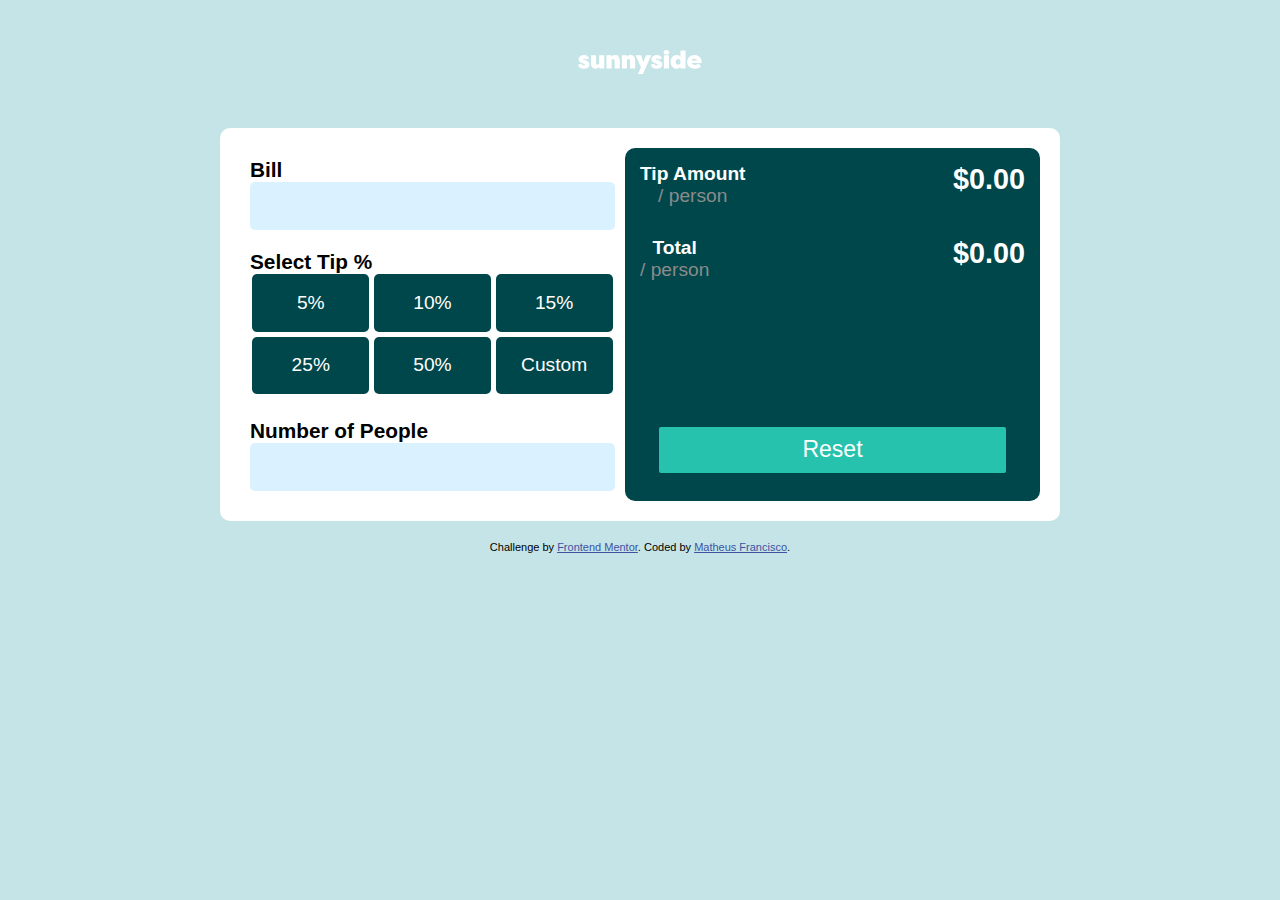
<file: index.html>
<!DOCTYPE html>
<html lang="en">
<head>
  <meta charset="UTF-8">
  <meta name="viewport" content="width=device-width, initial-scale=1.0"> <!-- displays site properly based on user's device -->

  <link rel="icon" type="image/png" sizes="32x32" href="./images/favicon-32x32.png">
  
  <title>Frontend Mentor | Tip calculator app</title>

  <!-- Feel free to remove these styles or customise in your own stylesheet 👍 -->
  <link rel="stylesheet" href="style.css">
  <style>
    
  </style>
</head>
<body>
  <img src="images/logo.svg" alt="">
  <main>
    <div id="data">
      <section id="bill">
        <label for="">Bill</label><br>
        <input type="number" id="billvalue" step="0.01">
      </section>
      <section id="tip">
        <label for="">Select Tip %</label>
        <div id="tip-btn">
          <button onclick="calc(5)">5%</button>
          <button onclick="calc(10)">10%</button>
          <button onclick="calc(15)">15%</button>
          <button onclick="calc(25)">25%</button>
          <button onclick="calc(50)">50%</button>
          <button onclick="custom()">Custom</button>
        </div>
      </section>
      <section id="n-people">
        <label for="">Number of People</label><br>
        <input type="number" id="npeople" step="1">
      </section>
    </div>

    <div id="result">
      <div id="amount">
        <p>Tip Amount<br>
        <a href="">/ person</a></p>
        <p id="resulttip">$0.00</p>
      </div>

      <div id="total">
        <p>Total <br>
        <a href="">/ person</a></p>
        <p id="totaltip">$0.00</p>
      </div>
      <button id="btn-reset" onclick="reset()">Reset</button>
    </div>
  </main>
  
  <footer>
    <div class="attribution">
      Challenge by <a href="https://www.frontendmentor.io?ref=challenge" target="_blank">Frontend Mentor</a>.
      Coded by <a href="https://github.com/matheusaliberto" target="_blank">Matheus Francisco</a>.
    </div>
  </footer>
  <script src="script.js">
  </script>
</body>
</html>
</file>
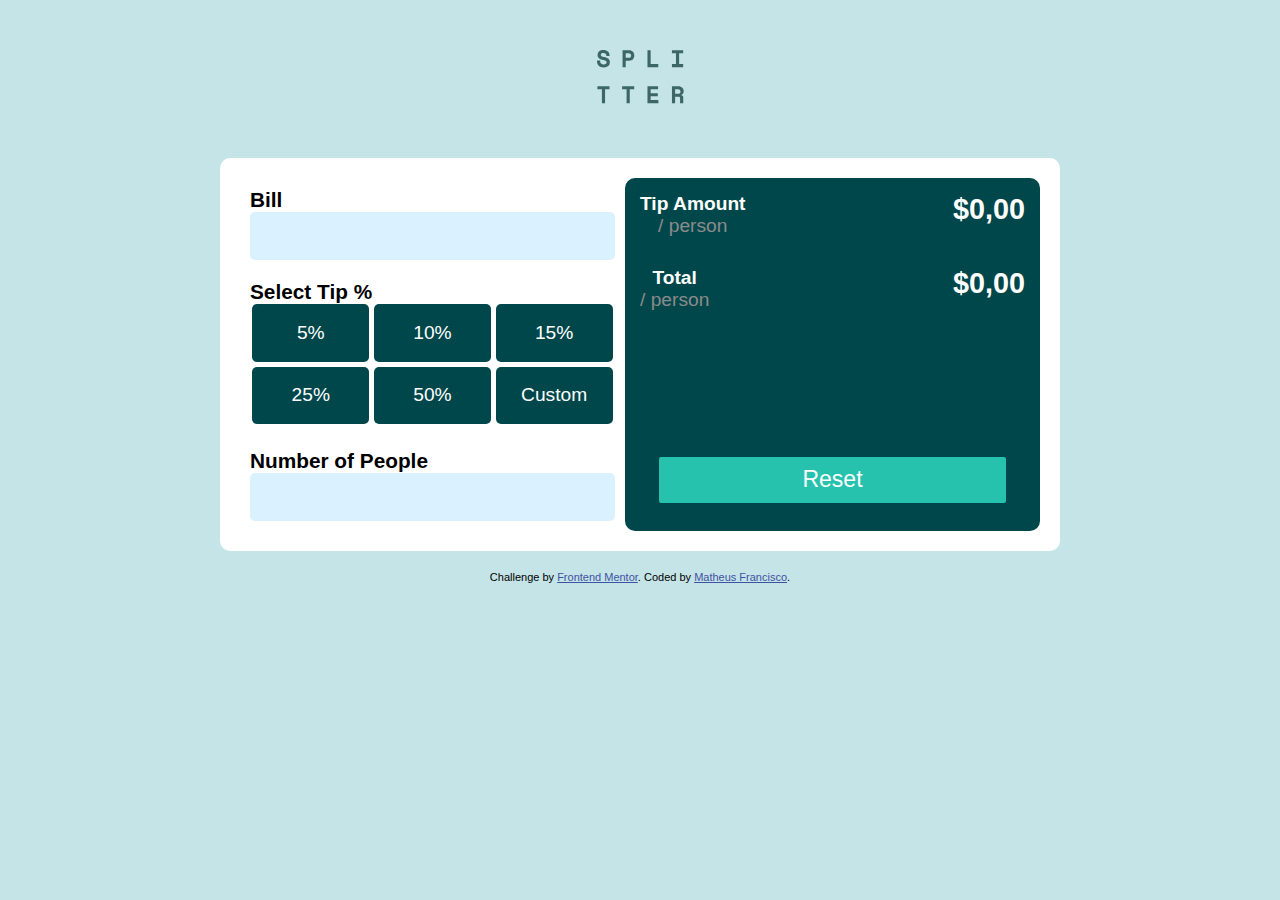
<file: tip-calculator-app-main/index.html>
<!DOCTYPE html>
<html lang="en">
<head>
  <meta charset="UTF-8">
  <meta name="viewport" content="width=device-width, initial-scale=1.0"> <!-- displays site properly based on user's device -->

  <link rel="icon" type="image/png" sizes="32x32" href="./images/favicon-32x32.png">
  
  <title>Frontend Mentor | Tip calculator app</title>

  <!-- Feel free to remove these styles or customise in your own stylesheet 👍 -->
  <link rel="stylesheet" href="style.css">
  <style>
    
  </style>
</head>
<body>
  <img src="images/logo.svg" alt="">
  <main>
    <div id="data">
      <section id="bill">
        <label for="">Bill</label><br>
        <input type="number" id="billvalue" step="0.01">
      </section>
      <section id="tip">
        <label for="">Select Tip %</label>
        <div id="tip-btn">
          <button onclick="calc(5)">5%</button>
          <button onclick="calc(10)">10%</button>
          <button onclick="calc(15)">15%</button>
          <button onclick="calc(25)">25%</button>
          <button onclick="calc(50)">50%</button>
          <button onclick="calc(88.838)">Custom</button>
        </div>
      </section>
      <section id="n-people">
        <label for="">Number of People</label><br>
        <input type="number" id="npeople" step="1">
      </section>
    </div>

    <div id="result">
      <div id="amount">
        <p>Tip Amount<br>
        <a href="">/ person</a></p>
        <p id="resulttip">$0,00</p>
      </div>

      <div id="total">
        <p>Total <br>
        <a href="">/ person</a></p>
        <p id="totaltip">$0,00</p>
      </div>
      <button id="btn-reset" onclick="calc(88.839)">Reset</button>
    </div>
  </main>
  
  <footer>
    <div class="attribution">
      Challenge by <a href="https://www.frontendmentor.io?ref=challenge" target="_blank">Frontend Mentor</a>.
      Coded by <a href="https://github.com/matheusaliberto" target="_blank">Matheus Francisco</a>.
    </div>
  </footer>
  <script src="script.js">
  </script>
</body>
</html>
</file>
<file: style.css>
.attribution { font-size: 11px;text-align: center;}
.attribution a { color: hsl(228, 45%, 44%);}
*{margin: 0;padding: 0;}
body{background-color: rgba(197,228,231,255); text-align: center;margin: 50px 0 0; font-family:'Trebuchet MS', 'Lucida Sans Unicode', 'Lucida Grande', 'Lucida Sans', Arial, sans-serif;}

@media screen and (min-width: 600px){
    main{
        margin: 50px auto 0; background-color: white; border-radius: 10px;
        max-width: 800px;
        padding:20px;
        display: flex;
    }
    #data{
        width: 50%;
    }
    section{
        padding: 10px;
    }
    label{
        font-size: 1.3em;
        font-weight: bold;
    }
    #bill{
        text-align: left;
    }
    #bill input{
        font-size: 1.5em;
        font-weight: bold;
        color:rgb(0, 46, 15);
        width: 100%;
        height: 2em;
        background-color: rgb(218, 242, 255);
        border: none;
        border-radius: 5px;
        text-align: right;
    }
    #tip{
        text-align: left;
    }
    #tip-btn{
        text-align: center;
        width: 100%;
        display: flex;
        flex-wrap: wrap;
        justify-content: space-around;
    }
    #tip-btn button:hover{
        background-color: rgba(0, 71, 75, 0.74);
    }
    #tip-btn button{
        width: 32%;
        height: 3em;
        margin-bottom: 5px;
        background-color: rgba(0,71,75,255);
        border: none;
        border-radius: 5px;
        color: white;
        font-size: 1.2em;
    }
    #n-people{
        text-align: left;
    }
    #n-people input{
        font-size: 1.5em;
        font-weight: bold;
        color:rgb(0, 46, 15);
        width: 100%;
        height: 2em;
        background-color: rgb(218, 242, 255);
        border: none;
        border-radius: 5px;
        text-align: right;
    }
    #result{
        padding: 15px;
        background-color: rgba(0,71,75,255);
        border-radius: 10px;
        color: white;
        font-size: 1.2em;
        width: 50%;
    }
    #amount, #total{
        display: flex;
        justify-content: space-between;
        margin-bottom: 30px;
        font-weight: bold;
    }
    #amount a, #total a{
        font-size: 1em;
        text-decoration: none;
        color: rgb(139, 139, 139);
        font-weight: normal;
    }
    #amount a:hover, #total a:hover{
        cursor: default;
    }
    #amount p:nth-child(2), #total p:nth-child(2){
        font-size: 1.5em;
    }
    #result button{
        margin-top: 30%;
        width: 90%;
        border-radius: 2px;
        border: none;
        height: 2em;
        background-color: rgba(38,194,173,255);
        color: white;
        font-size: 1.2em;

    }
    #result button:hover{
        background-color: rgba(101, 255, 204, 0.233);
    }
    button:hover{
        cursor: pointer;
    }
    footer{
        margin: 20px 0;
    }
}
@media screen and (max-width: 599.99px){
    main{
        margin: 50px auto 0; background-color: white; border-radius: 10px;
        max-width: 800px;
        padding: 25px;
    }
    section{
        padding: 10px;
    }
    label{
        font-size: 1.3em;
        font-weight: bold;
    }
    #bill{
        text-align: left;
    }
    #bill input{
        font-size: 1.5em;
        font-weight: bold;
        color:rgb(0, 46, 15);
        width: 100%;
        height: 2em;
        background-color: rgb(218, 242, 255);
        border: none;
        border-radius: 5px;
        text-align: right;
    }
    #tip{
        text-align: left;
    }
    #tip-btn{
        text-align: center;
        width: 100%;
        display: flex;
        flex-wrap: wrap;
        justify-content: space-around;
    }
    #tip-btn button:hover{
        background-color: rgba(0, 71, 75, 0.74);
    }
    #tip-btn button{
        width: 42%;
        height: 3em;
        margin: 10px;
        background-color: rgba(0,71,75,255);
        border: none;
        border-radius: 5px;
        color: white;
        font-size: 1.2em;
    }
    #n-people{
        text-align: left;
    }
    #n-people input{
        font-size: 1.5em;
        font-weight: bold;
        color:rgb(0, 46, 15);
        width: 100%;
        height: 2em;
        background-color: rgb(218, 242, 255);
        border: none;
        border-radius: 5px;
        text-align: right;
    }
    #result{
        padding: 15px;
        background-color: rgba(0,71,75,255);
        border-radius: 10px;
        color: white;
        font-size: 1.2em;
    }
    #amount, #total{
        display: flex;
        justify-content: space-between;
        margin-bottom: 30px;
        font-weight: bold;
    }
    #amount a, #total a{
        font-size: 1em;
        text-decoration: none;
        color: rgb(139, 139, 139);
        font-weight: normal;
    }
    #amount a:hover, #total a:hover{
        cursor: default;
    }
    #amount p:nth-child(2), #total p:nth-child(2){
        font-size: 1.5em;
    }
    #result button{
        margin: 5px;
        width: 80%;
        border-radius: 2px;
        border: none;
        height: 2em;
        background-color: rgba(38,194,173,255);
        color: white;
        font-size: 1.2em;
    }
    button:hover{
        cursor: pointer;
    }
    footer{
        margin: 20px 0;
    }
}
</file>
<file: tip-calculator-app-main/style.css>
.attribution { font-size: 11px;text-align: center;}
.attribution a { color: hsl(228, 45%, 44%);}
*{margin: 0;padding: 0;}
body{background-color: rgba(197,228,231,255); text-align: center;margin: 50px 0 0; font-family:'Trebuchet MS', 'Lucida Sans Unicode', 'Lucida Grande', 'Lucida Sans', Arial, sans-serif;}

@media screen and (min-width: 600px){
    main{
        margin: 50px auto 0; background-color: white; border-radius: 10px;
        max-width: 800px;
        padding:20px;
        display: flex;
    }
    #data{
        width: 50%;
    }
    section{
        padding: 10px;
    }
    label{
        font-size: 1.3em;
        font-weight: bold;
    }
    #bill{
        text-align: left;
    }
    #bill input{
        font-size: 1.5em;
        font-weight: bold;
        color:rgb(0, 46, 15);
        width: 100%;
        height: 2em;
        background-color: rgb(218, 242, 255);
        border: none;
        border-radius: 5px;
        text-align: right;
    }
    #tip{
        text-align: left;
    }
    #tip-btn{
        text-align: center;
        width: 100%;
        display: flex;
        flex-wrap: wrap;
        justify-content: space-around;
    }
    #tip-btn button:hover{
        background-color: rgba(0, 71, 75, 0.74);
    }
    #tip-btn button{
        width: 32%;
        height: 3em;
        margin-bottom: 5px;
        background-color: rgba(0,71,75,255);
        border: none;
        border-radius: 5px;
        color: white;
        font-size: 1.2em;
    }
    #n-people{
        text-align: left;
    }
    #n-people input{
        font-size: 1.5em;
        font-weight: bold;
        color:rgb(0, 46, 15);
        width: 100%;
        height: 2em;
        background-color: rgb(218, 242, 255);
        border: none;
        border-radius: 5px;
        text-align: right;
    }
    #result{
        padding: 15px;
        background-color: rgba(0,71,75,255);
        border-radius: 10px;
        color: white;
        font-size: 1.2em;
        width: 50%;
    }
    #amount, #total{
        display: flex;
        justify-content: space-between;
        margin-bottom: 30px;
        font-weight: bold;
    }
    #amount a, #total a{
        font-size: 1em;
        text-decoration: none;
        color: rgb(139, 139, 139);
        font-weight: normal;
    }
    #amount a:hover, #total a:hover{
        cursor: default;
    }
    #amount p:nth-child(2), #total p:nth-child(2){
        font-size: 1.5em;
    }
    #result button{
        margin-top: 30%;
        width: 90%;
        border-radius: 2px;
        border: none;
        height: 2em;
        background-color: rgba(38,194,173,255);
        color: white;
        font-size: 1.2em;

    }
    #result button:hover{
        background-color: rgba(101, 255, 204, 0.233);
    }
    button:hover{
        cursor: pointer;
    }
    footer{
        margin: 20px 0;
    }
}
@media screen and (max-width: 599.99px){
    main{
        margin: 50px auto 0; background-color: white; border-radius: 10px;
        max-width: 800px;
        padding: 25px;
    }
    section{
        padding: 10px;
    }
    label{
        font-size: 1.3em;
        font-weight: bold;
    }
    #bill{
        text-align: left;
    }
    #bill input{
        font-size: 1.5em;
        font-weight: bold;
        color:rgb(0, 46, 15);
        width: 100%;
        height: 2em;
        background-color: rgb(218, 242, 255);
        border: none;
        border-radius: 5px;
        text-align: right;
    }
    #tip{
        text-align: left;
    }
    #tip-btn{
        text-align: center;
        width: 100%;
        display: flex;
        flex-wrap: wrap;
        justify-content: space-around;
    }
    #tip-btn button:hover{
        background-color: rgba(0, 71, 75, 0.74);
    }
    #tip-btn button{
        width: 42%;
        height: 3em;
        margin: 10px;
        background-color: rgba(0,71,75,255);
        border: none;
        border-radius: 5px;
        color: white;
        font-size: 1.2em;
    }
    #n-people{
        text-align: left;
    }
    #n-people input{
        font-size: 1.5em;
        font-weight: bold;
        color:rgb(0, 46, 15);
        width: 100%;
        height: 2em;
        background-color: rgb(218, 242, 255);
        border: none;
        border-radius: 5px;
        text-align: right;
    }
    #result{
        padding: 15px;
        background-color: rgba(0,71,75,255);
        border-radius: 10px;
        color: white;
        font-size: 1.2em;
    }
    #amount, #total{
        display: flex;
        justify-content: space-between;
        margin-bottom: 30px;
        font-weight: bold;
    }
    #amount a, #total a{
        font-size: 1em;
        text-decoration: none;
        color: rgb(139, 139, 139);
        font-weight: normal;
    }
    #amount a:hover, #total a:hover{
        cursor: default;
    }
    #amount p:nth-child(2), #total p:nth-child(2){
        font-size: 1.5em;
    }
    #result button{
        margin: 5px;
        width: 80%;
        border-radius: 2px;
        border: none;
        height: 2em;
        background-color: rgba(38,194,173,255);
        color: white;
        font-size: 1.2em;
    }
    button:hover{
        cursor: pointer;
    }
    footer{
        margin: 20px 0;
    }
}
</file>
